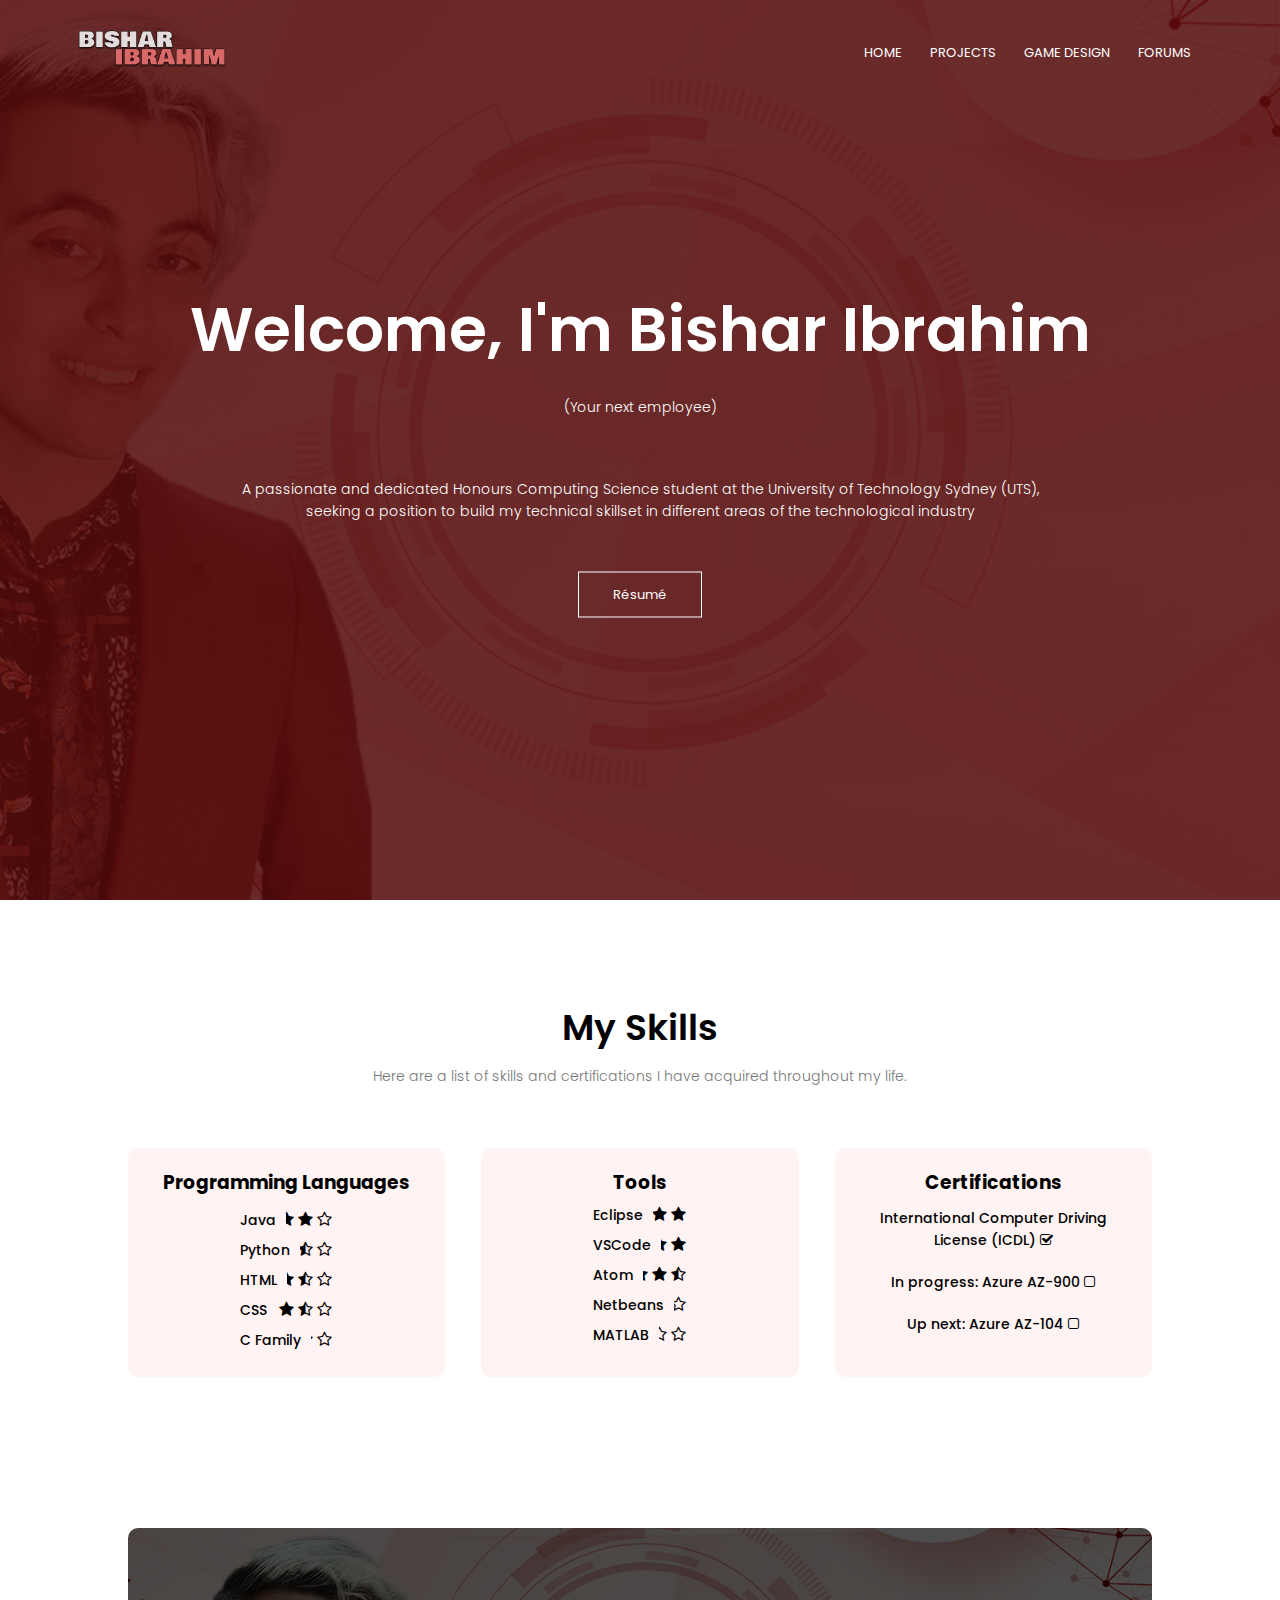
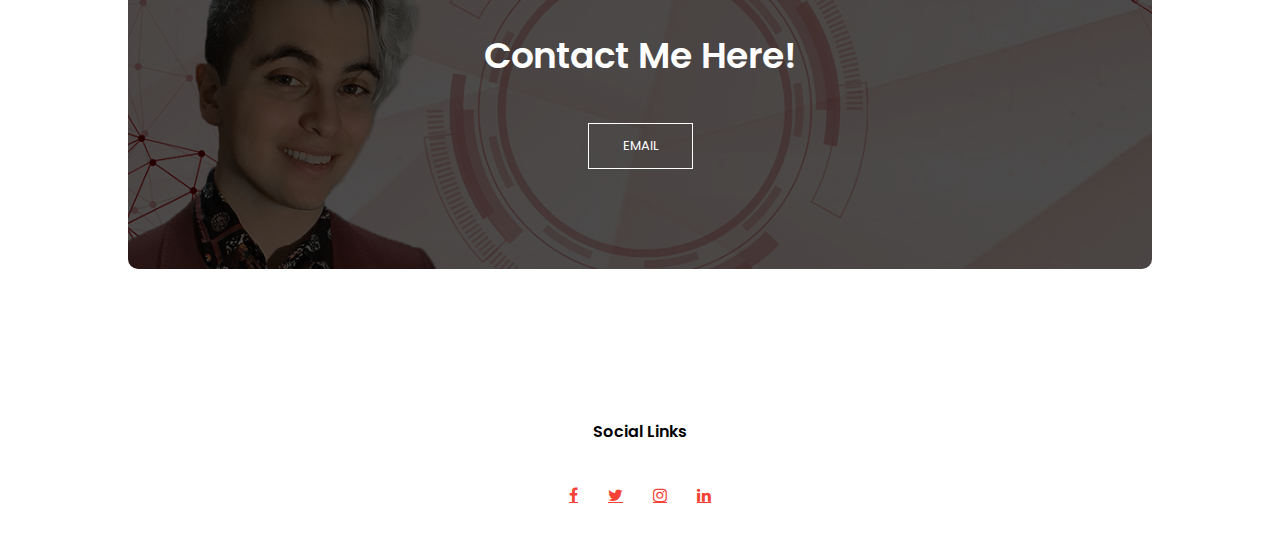
<file: index.html>
<!DOCTYPE html>
<html>
    <head>
        <meta name="viewport" content="with-device-width, initial-scale=1.0">
        <title>Bishar Ibrahim</title>
        <link rel="stylesheet" href="style.css">
        <link rel="preconnect" href="https://fonts.googleapis.com">
        <link rel="preconnect" href="https://fonts.gstatic.com" crossorigin>
        <link href="https://fonts.googleapis.com/css2?family=Poppins:wght@300;400;500;700&display=swap" rel="stylesheet">
        <link rel="stylesheet" href="https://cdnjs.cloudflare.com/ajax/libs/font-awesome/4.7.0/css/font-awesome.min.css">
        
</head>

    <body>
        <section class="header">
            <nav>
              <a href="index.html"><img src="images/Logo.png"></a>
                <div class="nav-links" id ="navLinks">
                    <i class="fa fa-times" onclick="hideMenu()"></i>
                    <ul>
                        <li><a href="index.html">HOME</a></li>
                        <li><a href="projects.html">PROJECTS</a></li>
                        <li><a href="gamedesign.html">GAME DESIGN</a></li>
                        <li><a href="forums.html">FORUMS</a></li>
                    </ul>
                </div>
                <i class="fa fa-bars" onclick="showMenu()" ></i>
            </nav>
        <div class="text-box">
            <h1>Welcome, I'm Bishar Ibrahim</h1>
            <p>(Your next employee)</p>
            <p>A passionate and dedicated Honours Computing Science student at the University of Technology Sydney (UTS),
                <br> seeking a position to build my technical skillset in different areas of the technological industry</p>
            <a href="Bishar Ibrahim - Resume.pdf" download class="hero-btn">Résumé</a>
        </div>
        </section>

<!------- Skills --------> 
<section class="course">
    <h1>My  Skills</h1>
    <p>Here are a list of skills and certifications I have acquired throughout my life.</p>

    <div class="row">
        <div class="course-col">
            <h3>Programming Languages</h3>
            <div class="invisTable">
                <div class="this">
                    <p></p>
                </div>
                <div>
                    
                </div>
            </div>

            <div class="invisTable">
                <div >
                    <p>Java</p>
                </div>
                <div >
                    <i class="fa fa-star" ></i>
                    <i class="fa fa-star" ></i>
                    <i class="fa fa-star" ></i>
                    <i class="fa fa-star" ></i>
                    <i class="fa fa-star-o"></i>
                </div>
            </div>

            <div class="invisTable">
                <div class="this">
                    <p>Python</p>
                </div>
                <div>
                    <i class="fa fa-star" ></i> 
                    <i class="fa fa-star" ></i> 
                    <i class="fa fa-star" ></i> 
                    <i class="fa fa-star-half-o"></i>
                    <i class="fa fa-star-o"></i>
                </div>
            </div>
            <div class="invisTable">
                <div >
                    <p>HTML</p>
                </div>
                <div >
                    <i class="fa fa-star" ></i>
                    <i class="fa fa-star" ></i>
                    <i class="fa fa-star" ></i>
                    <i class="fa fa-star-half-o"></i>
                    <i class="fa fa-star-o"></i>
                </div>
            </div>
            <div class="invisTable">
                <div >
                    <p>CSS</p>
                </div>
                <div >
                    <i class="fa fa-star" ></i>
                    <i class="fa fa-star" ></i>
                    <i class="fa fa-star" ></i>
                    <i class="fa fa-star-half-o"></i>
                    <i class="fa fa-star-o"></i>
                </div>
            </div>
            <div class="invisTable">
                <div >
                    <p>C Family</p>
                </div>
                <div >
                    <i class="fa fa-star" ></i>
                    <i class="fa fa-star" ></i>
                    <i class="fa fa-star-half-o"></i>
                    <i class="fa fa-star-o"></i>
                    <i class="fa fa-star-o"></i>
                </div>
            </div>
        </div>
        <div class="course-col">
            <h3>Tools</h3>
            <div class="invisTable">
                <div >
                    <p>Eclipse</p>
                </div>
                <div >
                    <i class="fa fa-star" ></i>
                    <i class="fa fa-star" ></i>
                    <i class="fa fa-star" ></i>
                    <i class="fa fa-star" ></i>
                    <i class="fa fa-star" ></i>
                </div>
            </div>
            <div class="invisTable">
                <div class="this">
                    <p>VSCode</p>
                </div>
                <div>
                    <i class="fa fa-star" ></i> 
                    <i class="fa fa-star" ></i> 
                    <i class="fa fa-star" ></i> 
                    <i class="fa fa-star" ></i>
                    <i class="fa fa-star"></i>
                </div>
            </div>
            <div class="invisTable">
                <div >
                    <p>Atom</p>
                </div>
                <div >
                    <i class="fa fa-star" ></i>
                    <i class="fa fa-star" ></i>
                    <i class="fa fa-star"></i>
                    <i class="fa fa-star"></i>
                    <i class="fa fa-star-half-o"></i>
                </div>
            </div>
            <div class="invisTable">
                <div >
                    <p>Netbeans</p>
                </div>
                <div >
                    <i class="fa fa-star" ></i>
                    <i class="fa fa-star" ></i>
                    <i class="fa fa-star" ></i>
                    <i class="fa fa-star-half-o"></i>
                    <i class="fa fa-star-o"></i>
                </div>
            </div>
            <div class="invisTable">
                <div >
                    <p>MATLAB</p>
                </div>
                <div >
                    <i class="fa fa-star" ></i>
                    <i class="fa fa-star" ></i>
                    <i class="fa fa-star"></i>
                    <i class="fa fa-star-o"></i>
                    <i class="fa fa-star-o"></i>
                </div>
            </div>
        </div>
        <div class="certifications">
            <h3>Certifications</h3>
            <div class="new">
                
                    <p>International Computer Driving License (ICDL) <i class="fa fa-check-square-o" ></i></p>
                    <p>In progress: Azure AZ-900 <i class="fa fa-square-o" ></i> </p>
                    <p>Up next: Azure AZ-104 <i class="fa fa-square-o" ></i></p>
                                    
            </div>
            
        </div>
    </div>
</section>


<!-------- Call To Action -------->
<section class="cta">
    <h1>Contact Me Here!</h1>
    <a class="hero-btn" href="mailto:BisharIbrahim@fdmgroup.com">EMAIL</a>
</section>

<!-------- Footer -------->
<section class="footer">
    <h4>Social Links</h4>
    <div class="icons">
        <a class="fa fa-facebook" href="https://www.facebook.com/bishar919191"></a>
        <a class="fa fa-twitter" href="https://twitter.com/BisharWithAnA"></a>
        <a class="fa fa-instagram" href="https://www.instagram.com/bisharwithana/"></a>
        <a class="fa fa-linkedin" href="https://www.linkedin.com/in/bisharibrahim/"></a>
    </div>
    
</section>

<!-------JavaScript for Toggle Menu--------> 
    <script>

        var navLinks = document.getElementById("navLinks");

        function showMenu(){
            navLinks.style.right = "0";
        }
        function hideMenu(){
            navLinks.style.right = "-200px";
        }

    </script>

    </body>
</html>
</file>
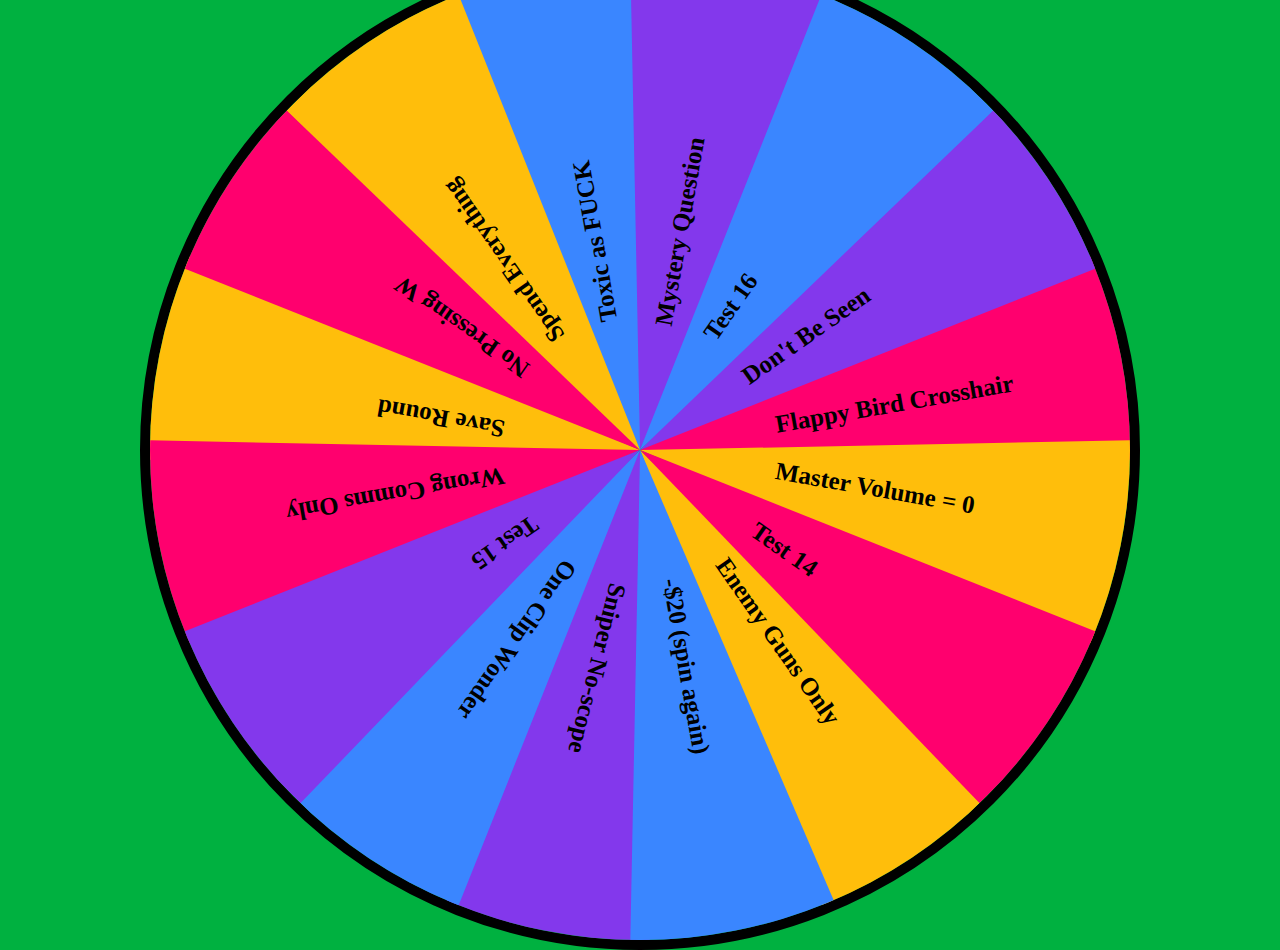
<file: spinner/index.html>
<html>
    <head>
      <title>BisharWithAGay</title>
      <link href="style.css" rel="stylesheet" type="text/css" />
    </head>
    <body> 
    <div id="mainbox" class="mainbox">
      <div id="box" class="box">
        <div class="box1">
          <span class="span1"><b>Save Round</b></span>
          <span class="span2"><b>Flappy Bird Crosshair</b></span>
          <span class="span3"><b>Sniper No-scope</b></span>
          <span class="span4"><b>Toxic as FUCK</b></span>
        </div>
        <div class="box2">
          <span class="span1"><b>Enemy Guns Only</b></span>
          <span class="span2"><b>No Pressing W</b></span>
          <span class="span3"><b>Don't Be Seen</b></span>
          <span class="span4"><b>One Clip Wonder</b></span>
        </div>
        <div class="box3">
          <span class="span1"><b>Master Volume = 0</b></span>
          <span class="span2"><b>Wrong Comms Only</b></span>
          <span class="span3"><b>Mystery Question</b></span>
          <span class="span4"><b>-$20 (spin again)</b></span>
        </div>
        <div class="box4">
          <span class="span1"><b>Spend Everything</b></span>
          <span class="span2"><b>Test 14</b></span>
          <span class="span3"><b>Test 15</b></span>
          <span class="span4"><b>Test 16</b></span>
        </div>
      </div> 
      <button class="spin" onclick="myfunction()"></button>
    </div>
    <script src="script.js"></script>
    </body>
  </html>
</file>
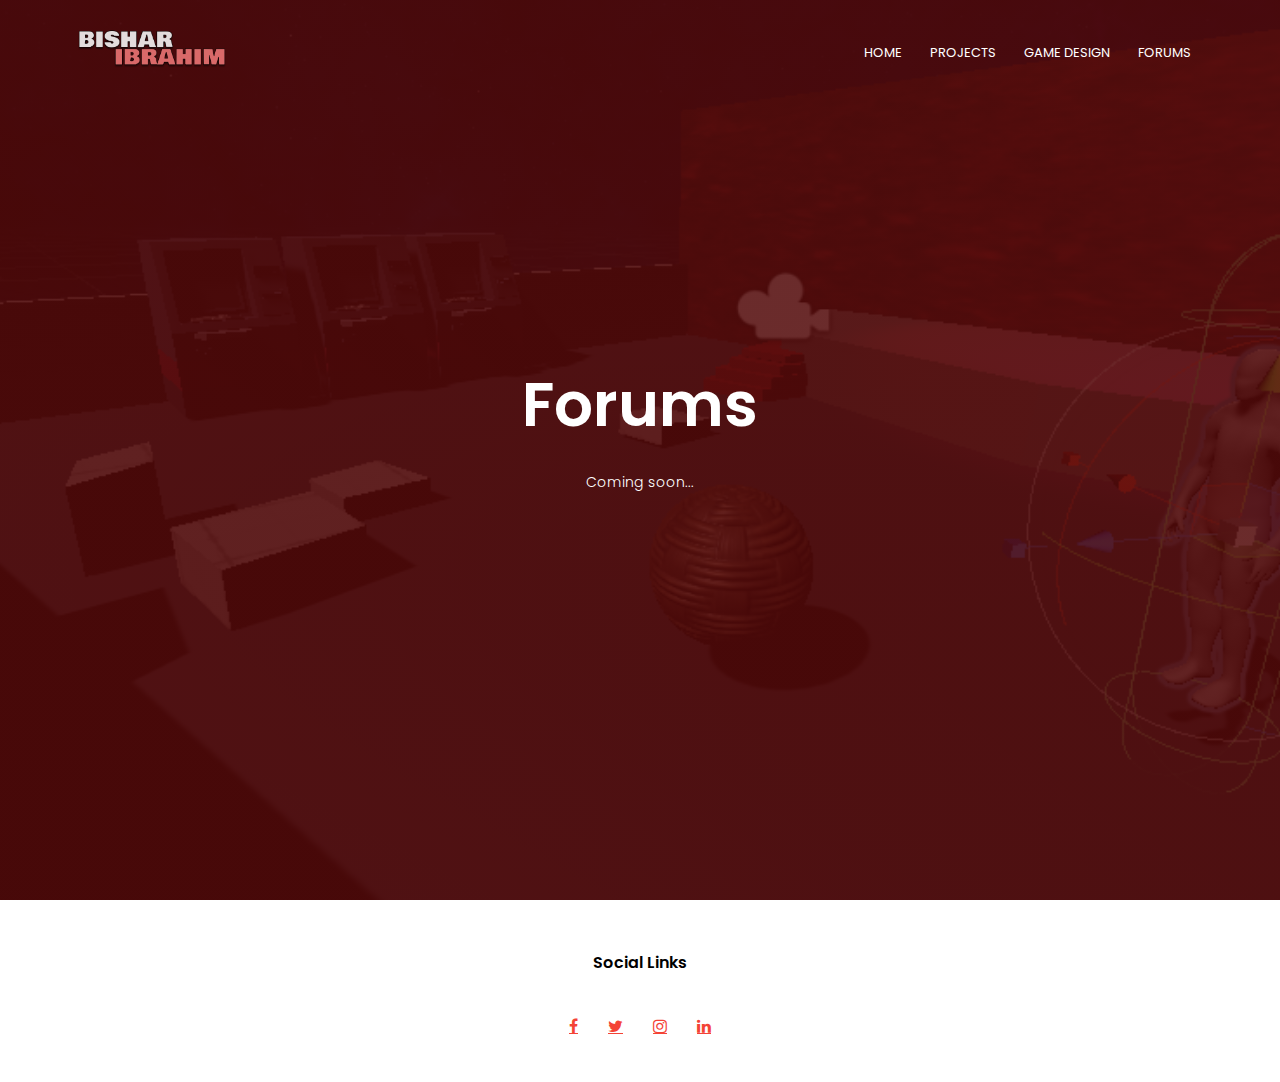
<file: forums.html>
<!DOCTYPE html>
<html>
    <head>
        <meta name="viewport" content="with-device-width, initial-scale=1.0">
        <title>Bishar Ibrahim</title>
        <link rel="stylesheet" href="style.css">
        <link rel="preconnect" href="https://fonts.googleapis.com">
        <link rel="preconnect" href="https://fonts.gstatic.com" crossorigin>
        <link href="https://fonts.googleapis.com/css2?family=Poppins:wght@300;400;500;700&display=swap" rel="stylesheet">
        <link rel="stylesheet" href="https://cdnjs.cloudflare.com/ajax/libs/font-awesome/4.7.0/css/font-awesome.min.css">
        
</head>

    <body>
        <section class="gameDesignHeader">
            <nav>
              <a href="index.html"><img src="images/Logo.png"></a>
                <div class="nav-links" id ="navLinks">
                    <i class="fa fa-times" onclick="hideMenu()"></i>
                    <ul>
                        <li><a href="index.html">HOME</a></li>
                        <li><a href="projects.html">PROJECTS</a></li>
                        <li><a href="gamedesign.html">GAME DESIGN</a></li>
                        <li><a href="forums.html">FORUMS</a></li>
                    </ul>
                </div>
                <i class="fa fa-bars" onclick="showMenu()" ></i>
            </nav>
        <div class="text-box">
            <h1>Forums</h1>
            <p> Coming soon...</p>

        </div>
        </section>




<!-------- Footer -------->
<section class="footer">
    <h4>Social Links</h4>
    <div class="icons">
        <a class="fa fa-facebook" href="https://www.facebook.com/bishar919191"></a>
        <a class="fa fa-twitter" href="https://twitter.com/BisharWithAnA"></a>
        <a class="fa fa-instagram" href="https://www.instagram.com/bisharwithana/"></a>
        <a class="fa fa-linkedin" href="https://www.linkedin.com/in/bisharibrahim/"></a>
    </div>
    
</section>

<!-------JavaScript for Toggle Menu--------> 
    <script>

        var navLinks = document.getElementById("navLinks");

        function showMenu(){
            navLinks.style.right = "0";
        }
        function hideMenu(){
            navLinks.style.right = "-200px";
        }

    </script>

    </body>
</html>
</file>
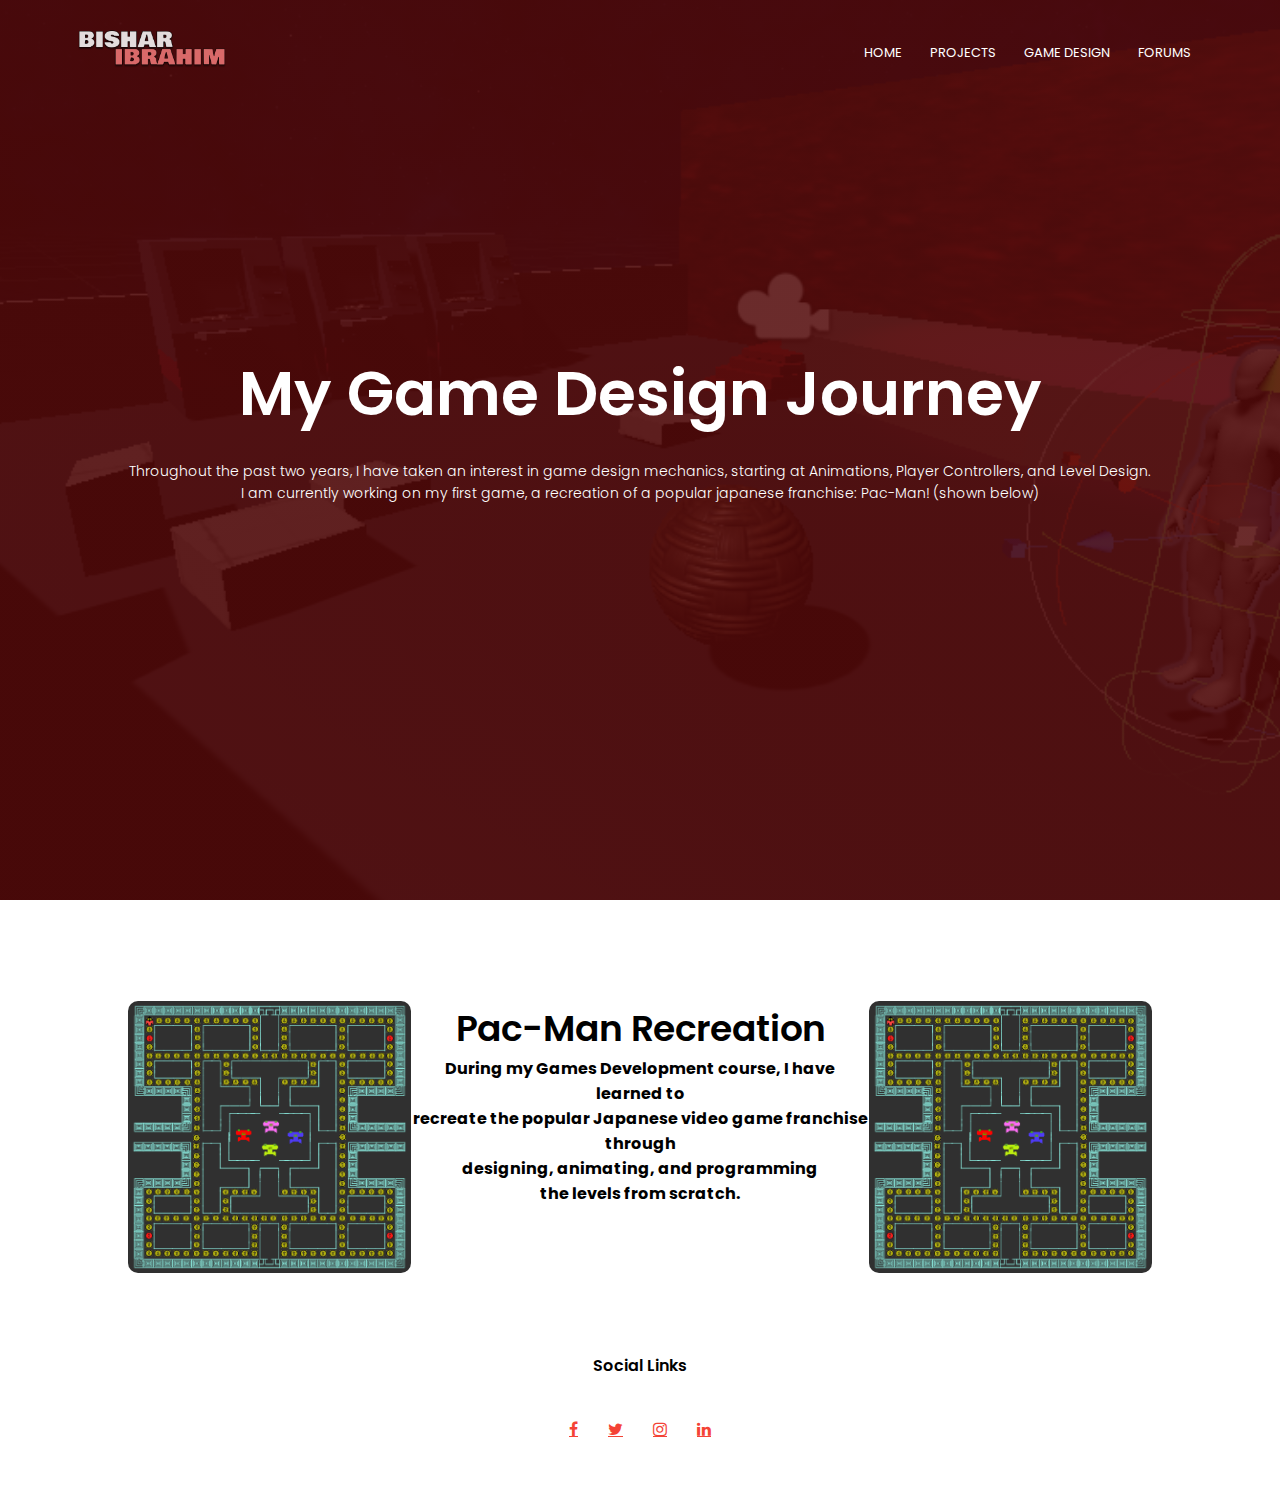
<file: gamedesign.html>
<!DOCTYPE html>
<html>
    <head>
        <meta name="viewport" content="with-device-width, initial-scale=1.0">
        <title>Bishar Ibrahim</title>
        <link rel="stylesheet" href="style.css">
        <link rel="preconnect" href="https://fonts.googleapis.com">
        <link rel="preconnect" href="https://fonts.gstatic.com" crossorigin>
        <link href="https://fonts.googleapis.com/css2?family=Poppins:wght@300;400;500;700&display=swap" rel="stylesheet">
        <link rel="stylesheet" href="https://cdnjs.cloudflare.com/ajax/libs/font-awesome/4.7.0/css/font-awesome.min.css">
        
</head>

    <body>
        <section class="gameDesignHeader">
            <nav>
              <a href="index.html"><img src="images/Logo.png"></a>
                <div class="nav-links" id ="navLinks">
                    <i class="fa fa-times" onclick="hideMenu()"></i>
                    <ul>
                        <li><a href="index.html">HOME</a></li>
                        <li><a href="projects.html">PROJECTS</a></li>
                        <li><a href="gamedesign.html">GAME DESIGN</a></li>
                        <li><a href="forums.html">FORUMS</a></li>
                    </ul>
                </div>
                <i class="fa fa-bars" onclick="showMenu()" ></i>
            </nav>
        <div class="text-box">
            <h1>My Game Design Journey</h1>
            <p>Throughout the past two years, I have taken an interest in game design mechanics, starting at Animations, Player Controllers, and Level Design. 
                <br> I am currently working on my first game, a recreation of a popular japanese franchise: Pac-Man! (shown below) </p>
        </div>
        </section>
        <section class="projects">
            <div class="row">
                <div class="projects-col">
                    <img src="images\pacman.png">
                </div>
                <div>
                    <h1>Pac-Man Recreation</h1>
                    <strong>During my Games Development course, I have learned to <br>
                        recreate the popular Japanese video game franchise through <br>
                        designing, animating, and programming <br>the levels from scratch.</strong>
                </div>
                <div class="projects-col">
                    <img src="images\pacman.png">
                </div>
            </div>
        </section>




<!-------- Footer -------->
<section class="footer">
    <h4>Social Links</h4>
    <div class="icons">
        <a class="fa fa-facebook" href="https://www.facebook.com/bishar919191"></a>
        <a class="fa fa-twitter" href="https://twitter.com/BisharWithAnA"></a>
        <a class="fa fa-instagram" href="https://www.instagram.com/bisharwithana/"></a>
        <a class="fa fa-linkedin" href="https://www.linkedin.com/in/bisharibrahim/"></a>
    </div>
    
</section>

<!-------JavaScript for Toggle Menu--------> 
    <script>

        var navLinks = document.getElementById("navLinks");

        function showMenu(){
            navLinks.style.right = "0";
        }
        function hideMenu(){
            navLinks.style.right = "-200px";
        }

    </script>

    </body>
</html>
</file>
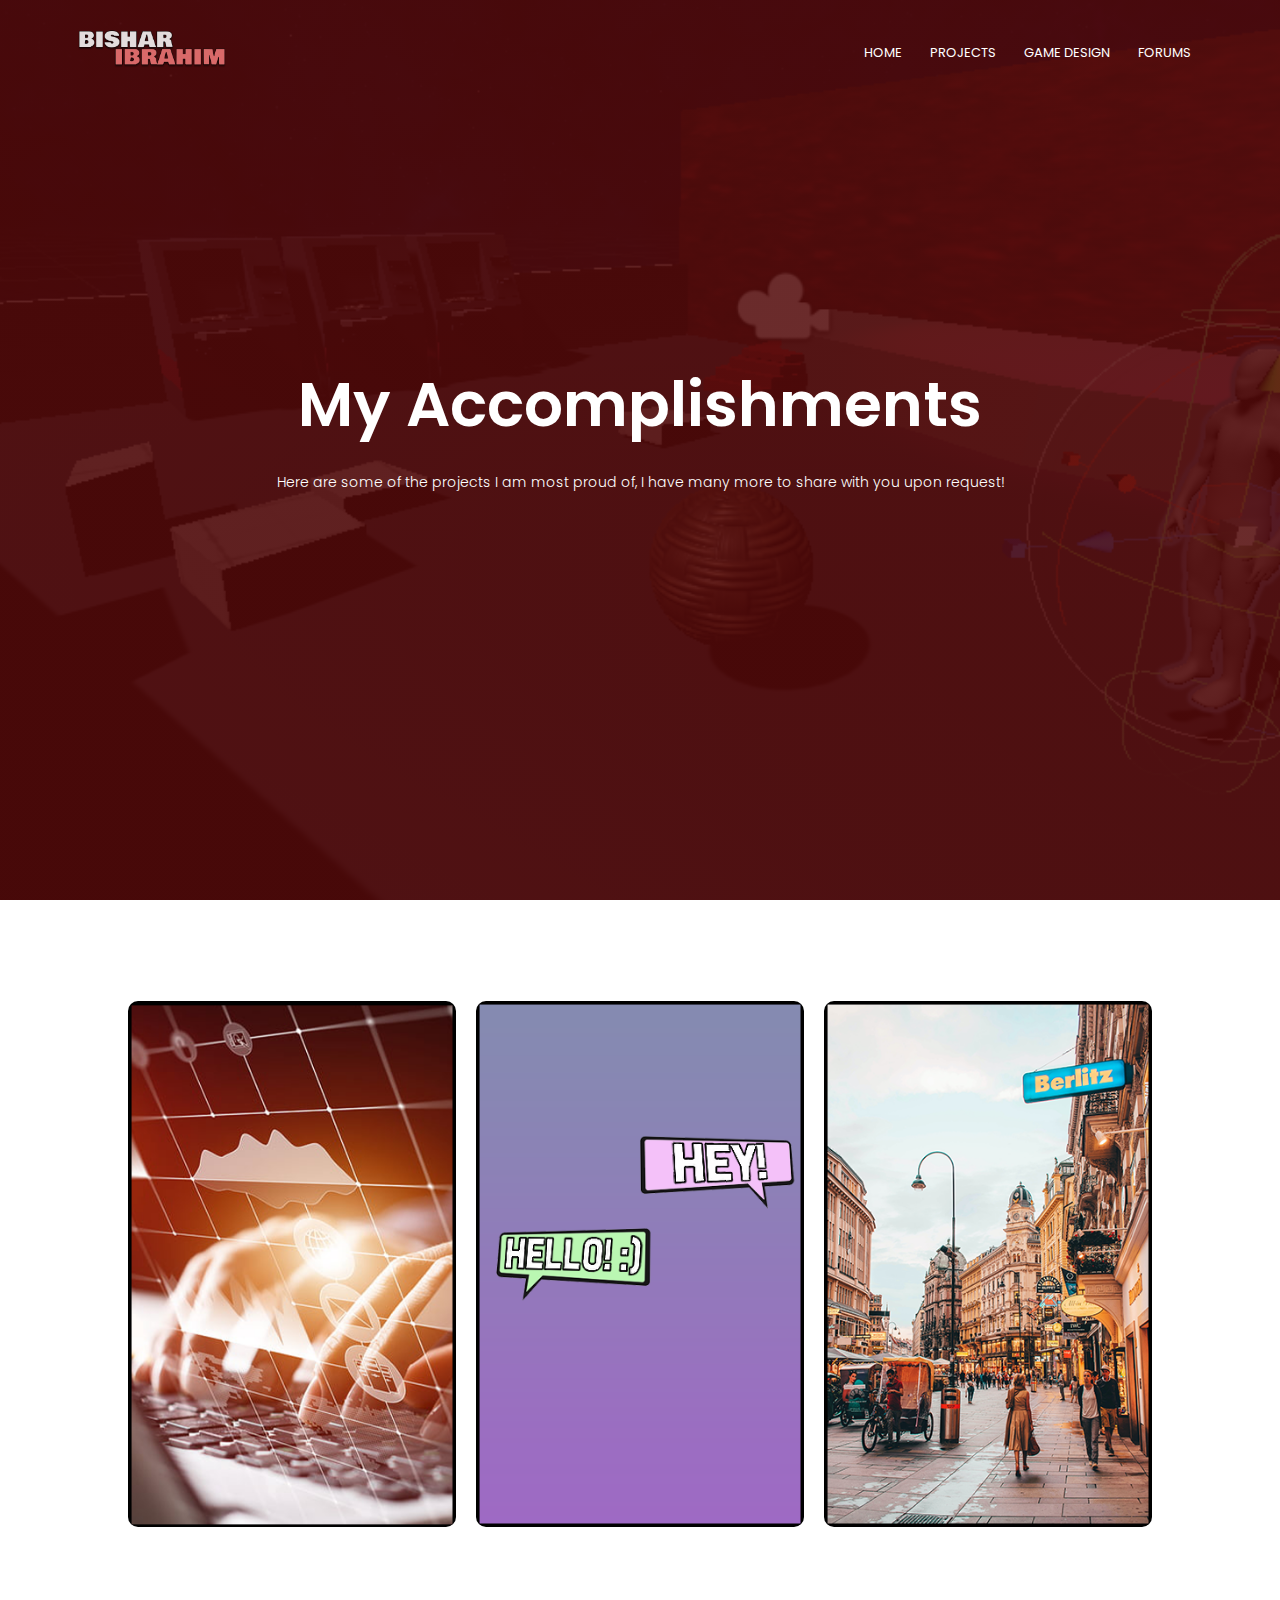
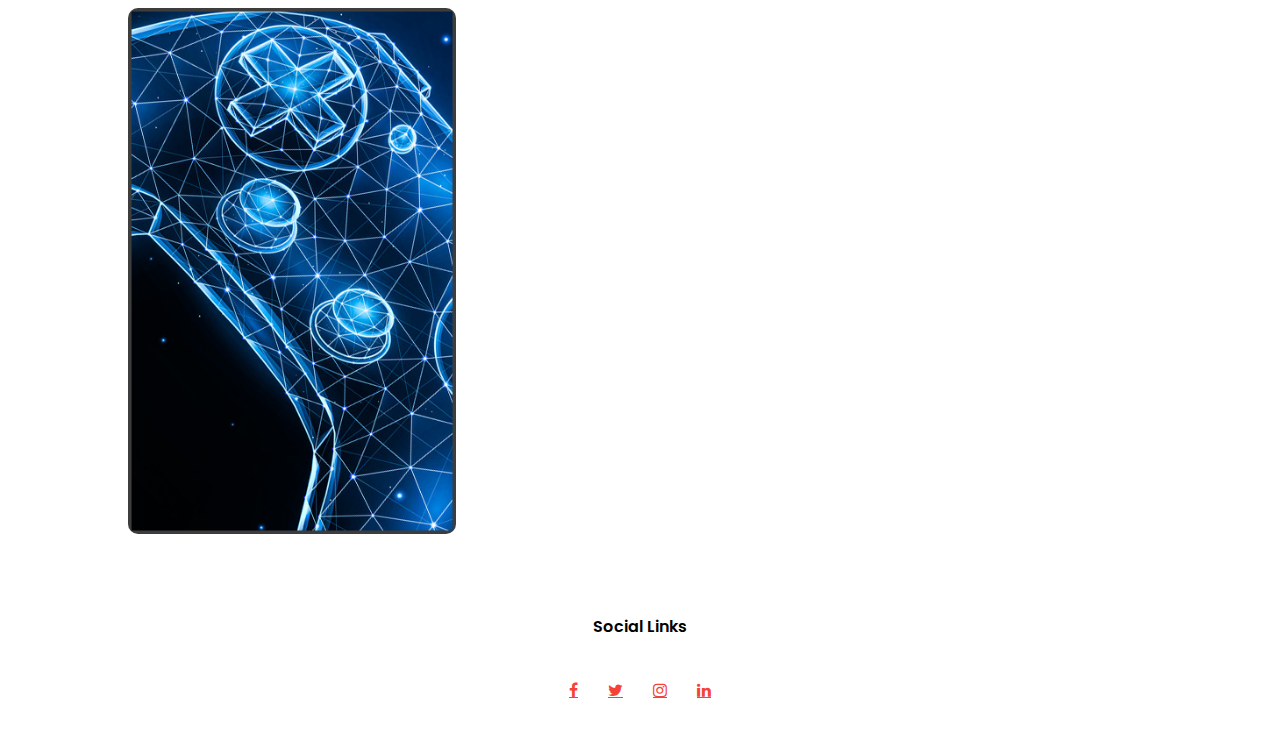
<file: projects.html>
<!DOCTYPE html>
<html>
    <head>
        <meta name="viewport" content="with-device-width, initial-scale=1.0">
        <title>Bishar Ibrahim</title>
        <link rel="stylesheet" href="style.css">
        <link rel="preconnect" href="https://fonts.googleapis.com">
        <link rel="preconnect" href="https://fonts.gstatic.com" crossorigin>
        <link href="https://fonts.googleapis.com/css2?family=Poppins:wght@300;400;500;700&display=swap" rel="stylesheet">
        <link rel="stylesheet" href="https://cdnjs.cloudflare.com/ajax/libs/font-awesome/4.7.0/css/font-awesome.min.css">
        
</head>

    <body>
        <section class="gameDesignHeader">
            <nav>
              <a href="index.html"><img src="images/Logo.png"></a>
                <div class="nav-links" id ="navLinks">
                    <i class="fa fa-times" onclick="hideMenu()"></i>
                    <ul>
                        <li><a href="index.html">HOME</a></li>
                        <li><a href="projects.html">PROJECTS</a></li>
                        <li><a href="gamedesign.html">GAME DESIGN</a></li>
                        <li><a href="forums.html">FORUMS</a></li>
                    </ul>
                </div>
                <i class="fa fa-bars" onclick="showMenu()" ></i>
            </nav>
        <div class="text-box">
            <h1>My Accomplishments</h1>
            <p>Here are some of the projects I am most proud of, I have many more to share with you upon request!</p>

        </div>
        </section>

        <section class="projects">
        
            <div class="row">
                <div class="projects-col">
                    <img src="images/Data Mining Image.png">
                    <div class="layer">
                        <h3>Data Mining</h3>
                        <p>========================<br>Supervised Machine Learning algorithms deployed on a dataset containing over 100,000 users to predict customer sales.
                        <br> <br> 92% accuracy </p>
                        
                    </div>
                </div>
                <div class="projects-col">
                    <img src="images/Chatbot Image.png">
                    <div class="layer">
                        <h3>CHATBOT</h3>
                        <p>Honors Project <br> January - December 2021 <br>========================<br>Creating a safe environment young individuals can go to in times of need</p>
                        
                    </div>
                </div>
                <div class="projects-col">
                    <img src="images/Robot Challenge Image.png">
                    <div class="layer">
                        <h3>ROBOT CHALLENGE 2016</h3>
                        <p>June 2016 - May 2017<br>========================<br>Led a team of 20 students through a year of preparation for this international competition. </p>
                    </div>
                </div>
            </div>
            <div class="row">
                <div class="projects-col">
                    <img src="darkTheme\gamingDarkv2.png">
                    <div class="layer">
                        <h3>Game Design</h3>
                        <p>2018 - Current<br>========================<br>Currently working on Level Design and Player Movement scripts for the creation of my own ideal game. </p>
                    </div>
                </div>
            </div>
        </section>


<!-------- Footer -------->
<section class="footer">
    <h4>Social Links</h4>
    <div class="icons">
        <a class="fa fa-facebook" href="https://www.facebook.com/bishar919191"></a>
        <a class="fa fa-twitter" href="https://twitter.com/BisharWithAnA"></a>
        <a class="fa fa-instagram" href="https://www.instagram.com/bisharwithana/"></a>
        <a class="fa fa-linkedin" href="https://www.linkedin.com/in/bisharibrahim/"></a>
    </div>
    
</section>

<!-------JavaScript for Toggle Menu--------> 
    <script>

        var navLinks = document.getElementById("navLinks");

        function showMenu(){
            navLinks.style.right = "0";
        }
        function hideMenu(){
            navLinks.style.right = "-200px";
        }

    </script>

    </body>
</html>
</file>
<file: style.css>
*{
    margin: 0;
    padding: 0;
    font-family: 'Poppins', sans-serif;
}

.header{
    min-height: 100vh;
    width: 100%;
    background-image: linear-gradient(rgba(83, 10, 10, 0.863),rgba(83, 10, 10, 0.863)),url(Banner/BannerNew.png);
    background-position: center;
    background-size: cover;
    position: relative;
}

.gameDesignHeader{
    min-height: 100vh;
    width: 100%;
    background-image: linear-gradient(rgba(83, 10, 10, 0.863),rgba(83, 10, 10, 0.863)),url(Banner/GameDesign\ Banner.png);
    background-position: center;
    background-size: cover;
    position: relative;
}

nav{
    display: flex;
    padding: 2% 6%;
    justify-content: space-between;
    align-items: center;
}
nav img{
    width: 150px;
}
.nav-links{
    flex: 1;
    text-align: right;
}

.nav-links ul li{
    list-style: none;
    display: inline-block;
    padding: 8px 12px;
    position: relative;
}

.nav-links ul li a{
    color: #fff;
    text-decoration: none;
    font-size: 13px;
}

.nav-links ul li::after{
    content: '';
    width: 0%;
    height: 2px;
    background: #ca2014;
    display: block;
    margin: auto;
    transition: 0.5s;
}
.nav-links ul li:hover::after{
    width: 100%;
}
.text-box{
    width: 90%;
    color: #fff;
    position: absolute;
    top: 50%;
    left: 50%;
    transform: translate(-50%,-50%);
    text-align: center;
}
.text-box h1{
    font-size: 62px;
}
.text-box p{
    margin: 10px 0 40px;
    font-size: 14px;
    color: #fff;
}
.hero-btn{
    display: inline-block;
    text-decoration: none;
    color: #fff;
    border: 1px solid #fff;
    padding: 12px 34px;
    font-size: 13px;
    background: transparent;
    position: relative;
    cursor: pointer;
}
.hero-btn:hover{
    border: 1px solid #ca2014;
    background: #ca2014;
    transition: 1s;

}

nav .fa{
    display: none;
}

@media(max-width: 700px){
    .text-box h1{
        font-size: 20px;
    }

    .nav-links ul li{
        display: block;
    }
    .nav-links{
        position: absolute;
        background: #ca2014;
        height: 100vh;
        width: 200px;
        top: 0;
        right: -200px;
        text-align: left;
        z-index: 2;
        transition: 1s;
    }
    nav .fa{
        display: block;
        color: #fff;
        margin: 10px;
        font-size: 22px;
        cursor: pointer;
    }.nav-links ul{
        padding: 30px;
    }
}

/*-------- Skills --------*/

.course{
    width: 80%;
    margin: auto;
    text-align: center;
    padding-top: 100px;
}

h1{
    font-size: 36px;
    font-weight: 600;
}
p{
    color: #777;
    font-size: 14px;
    font-weight: 300;
    line-height: 22px;
    padding: 10px;
}

.row{
    margin-top: 5%;
    display: flex;
    justify-content: space-between;
}

.course-col{
    flex-basis: 31%;
    background: #fff3f3;
    border-radius: 10px;
    margin-bottom: 5%;
    padding: 20px 12px;
    box-sizing: border-box;
    transition: 0.5s
}

.h3{
    text-align: center;
    font-weight: 600;
    margin: 10px 0;
    
}
.fa fa-star-o{
    margin-left: 1000px;
}
.course-col p{
    flex-basis: 31%;
    background: #fff3f3;
    text-align: left;
    box-sizing: border-box;
    transition: 0.5s;
    padding-left: 100px;
    offset: left;
}
.invisTable{
    flex-basis: 32%;
    border-radius: 10px;
    margin-bottom: 5px;
    margin-top: 5px;
    position: relative;
    overflow: hidden;
    
}
.invisTable p{
    font-weight: 500;
    color: rgb(0, 0, 0);
    bottom: 0;
    position: absolute;
    top: -8px;
}
.course-col:hover{
    box-shadow: 0 0 20px 0px rgba(0,0,0,0.2);
}
.certifications p{
    font-weight: 500;
    color: rgb(0, 0, 0);
    opacity: 100%;
    position: center;
}

.certifications{
    flex-basis: 31%;
    background: #fff3f3;
    border-radius: 10px;
    margin-bottom: 5%;
    padding: 20px 12px;
    box-sizing: border-box;
    transition: 0.5s
}
.certifications:hover{
    box-shadow: 0 0 20px 0px rgba(0,0,0,0.2);
}

@media(max-width:700px){
    .row{
        flex-direction: column;
    }
    .course-col p{
        flex-basis: 31%;
        background: #fff3f3;
        text-align: left;
        box-sizing: border-box;
        transition: 0.5s;
        padding-left: 50px;
        offset: left;
    }
}

/*-------- Accomplishments --------*/
.projects{
    width: 80%;
    margin: auto;
    text-align: center;
    padding-top: 50px;
}
.projects-col{
    flex-basis: 32%;
    border-radius: 10px;
    margin-bottom: 30px;
    position: relative;
    overflow: hidden;
}
.projects-col p{
    width: 80%;
    font-weight: 500;
    color: #fff;
    font-size: 18px;
    bottom: 0;
    left: 50%;
    transform: translateX(-50%);
    position: absolute;
    opacity: 0;
    transition: 0.5s;
}
.projects-col:hover p{
    bottom: 16%;
    opacity: 1;
}

.projects-col img{
    width: 100%;
    display: block;
}



.layer{
    background: transparent;
    height: 100%;
    width: 100%;
    position: absolute;
    top: 0;
    left: 0;
    transition: 0.5s;
}
.layer:hover{
    background: rgba(0, 0, 0, 0.541);
}
.layer h3{
    -webkit-text-stroke: 2px rgb(0, 0, 0);
    width: 100%;
    font-weight: 500;
    color: #fff;
    font-size: 40px;
    bottom: 0;
    left: 50%;
    transform: translateX(-50%);
    position: absolute;
    opacity: 0;
    transition: 0.5s;
}
.layer:hover h3{
    bottom: 35%;
    opacity: 1;
}


/*-------- Facilities --------*/
.facilities{
    width: 80%;
    margin: auto;
    text-align: center;
    padding-top: 100px;
}

.facilities-col{
    flex-basis: 31%;
    border-radius: 10px;
    margin-bottom: 5%;
    text-align: left;
}

.facilities-col img{
    width: 100%;
    border-radius: 10px;
}
.facilities-col p{
    padding: 0;
}
.facilities-col h3{
    margin-top: 16px;
    margin-bottom: 15px;
    text-align: left;
}


/*-------- Call To Action --------*/
.cta{
    margin: 100px auto;
    width: 80%;
    background-image: linear-gradient(rgba(0,0,0,0.7),rgba(0,0,0,0.7)),url(Banner/BannerAbout.png);
    background-position: center;
    background-size: cover;
    border-radius: 10px;
    text-align: center;
    padding: 100px 0;
}
.cta h1{
    color: rgb(255, 255, 255);
    margin-bottom: 40px;
    padding: 0;
}

@media(max-width: 700px){
    .cta h1{
        font-size: 24px;
    }
}

/*-------- Footer --------*/
.footer{
    width: 100%;
    text-align: center;
    padding: 30px 0;
}

.footer h4{
    margin-bottom: 25px;
    margin-top: 20px;
    font-weight: 600;
}
.icons .fa{
    color: #f44336;
    margin: 0 13px;
    cursor: pointer;
    padding: 18px 0;
}
</file>
<file: spinner/style.css>
*{
    box-sizing: border-box;
    padding: 0;
    margin: 0;
    outline: none;
  }

  body{
    font-family: "Tahoma";
    display: flex;
    justify-content: center;
    align-items: center;
    height: 100vh;
    overflow: hidden;
    background: #00b140;
    background-size: cover;
  }
  .mainbox{
  position: relative;
  width: 1000px;
  height: 1000px;
}
/* .mainbox:after{
  position: absolute;
  content: '';
  width: 64px;
  height: 64px;
  background: url(/var/www/html/website/spinner/Spinning_Wheel_Pointer.png) no-repeat;
  background-size: 64px;
  right: 354px;
  top: 522px;
  transform: translateY(-50%);
} */
.box{
  width: 100%;
  height: 100%;
  position: relative;
  border-radius: 50%;
  border: 10px solid rgb(0, 0, 0);
  overflow: hidden;
  transition: all ease 5s;
}
span{
  width: 50%;
  height: 50%;
  display: inline-block;
  position: absolute;
}
.span1{
  clip-path: polygon(0 53%, 100% 51%, 0 8%);
  background-color: #ffbe0b;
  top: 240px;
  left: 0;
}
.span2{
  clip-path: polygon(100% 53%, 0 51%, 100% 8%);
  background-color: #ff006e;
  top: 240px;
  right: 0;
}
.span3{
  clip-path: polygon(51% 0%, 8% 100%, 53% 100%);
  background-color: #8338ec;
  bottom: 0;
  left: 240px;
}
.span4{
  clip-path: polygon(51% 100%, 53% 0, 8% 0);
  background-color: #3a86ff;
  top: 0;
  left: 240px;
}

.box1 .span3 b{
   transform: translate(-67%, 160%) rotate(104deg);
}
.box1 .span1 b,
.box2 .span1 b,
.box3 .span1 b,
.box4 .span1 b{
  transform: translate(-68%, -215%) rotate(190deg);
}
.box2 .span3 b,
.box3 .span3 b,
.box4 .span3 b{
  transform: translate(-64%, 135%) rotate(100deg);
}
.box1 .span4 b,
.box2 .span4 b,
.box3 .span4 b,
.box4 .span4 b{
  transform: translate(-66%, -250%) rotate(260deg);
}
.box1 .span2 b,
.box2 .span2 b,
.box3 .span2 b,
.box4 .span2 b{
  transform: translate(-32%, -230%) rotate(350deg);
}

span b{
  font-size: 25px;
  position: absolute;
  top: 50%;
  left: 50%;
  width: 350px;
  offset-position: left 500px;
  transform: translate(-35%, -50%);
}

.box2{
  width: 100%;
  height: 100%;
  transform: rotate(-135deg);
}
.box3{
    width: 100%;
    height: 100%;
    transform: translate(0%, -100%) rotate(180deg);
}
.box4{
    width: 100%;
    height: 100%;
    transform: translate(0%, -200%) rotate(45deg);
}


/* .spin{
  position: absolute;
  top: 50%;
  left: 50%;
  transform: translate(-50%, -50%);
  width: 125px;
  height: 125px;
  border-radius: 50%;
  border: 2px solid #fff;
  background-color: #001aff;
  color: #fff;
  box-shadow: 0 5px 20px #000;
  font-weight: bold;
  font-size: 22px;
  cursor: pointer;
} */
.spin{
    position: absolute;
    top: 51%;
    left: 50%;
    transform: translate(-50%, -50%);
    width: 254px;
    height: 254px;
    border-radius: 100%;
    background: url('https://i.imgur.com/MIEmZ8F.png') no-repeat;
    background-size: 254px;
    border: 10px solid transparent;
    /* background-color: #001aff; */
    font-weight: bold;
    font-size: 22px;
    cursor: pointer;
  }
.spin:active{
    background: url('https://i.imgur.com/MIEmZ8F.png') no-repeat;
    background-size: 192px;
  width: 192px;
  height: 192px;
  font-size: 20px;
}

.mainbox.animate:after{
  animation: animateArrow 0.7s ease infinite;
}
@keyframes animateArrow{
  50%{
    right: -40px;
  }
}
</file>
